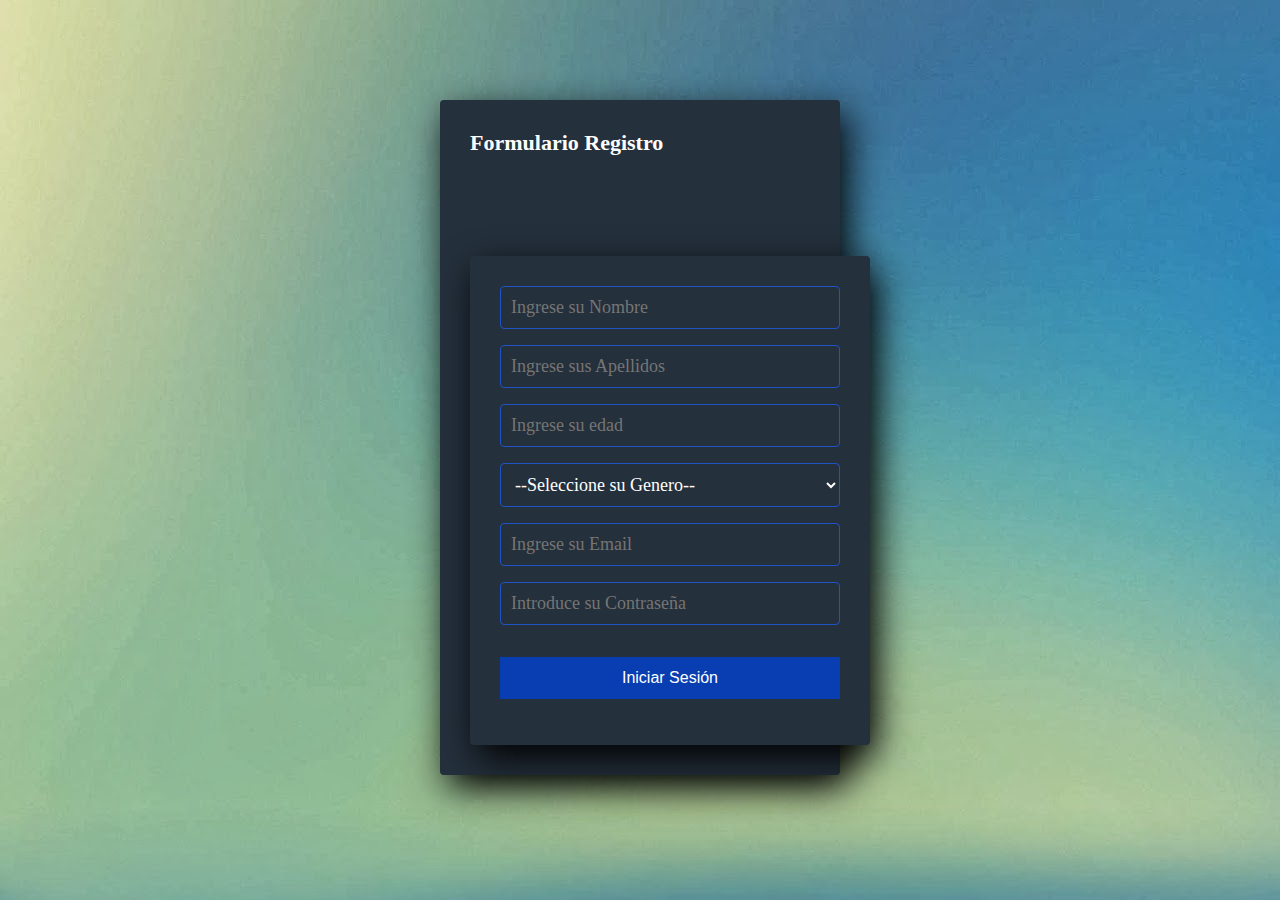
<file: index.html>
<!DOCTYPE html>
<html lang="en">
<head>
    <meta charset="UTF-8">
    <meta name="viewport" content="width=device-width, initial-scale=1.0">
    <meta http-equiv="X-UA-Compatible" content="ie=edge">
    <link rel="stylesheet" href="style.css">
    <title>Formulario Registro</title>
</head>
<body>
    <section class="form-register">
        <h4>Formulario Registro</h4>
        <div id="errorcase" class="errorcase"></div>
        <form class="form-register">
                <!--Introducir inputs necesarios HTML -->
                <input type="text" id="nombre" name="nombre" placeholder="Ingrese su Nombre" class="controls"><br>
                <input type="text" id="apellidos" name="apellidos" placeholder="Ingrese sus Apellidos" class="controls"><br>
                <input type="number" id="edad" name="edad" placeholder="Ingrese su edad" class="controls"><br>
                <select name="sexo" id="sexo" class="controls">
                    <option value="">--Seleccione su Genero--</option>
                    <option value="Masculino">Masculino</option>
                    <option value="Femenino">Femenino</option>
                    <option value="Otro">Otro/a</option>
                </select><br>
                <input type="email" id="email" name="email" placeholder="Ingrese su Email" class="controls"><br>
                <input type="password" id="contraseña" name="contraseña" placeholder="Introduce su Contraseña" class="controls"><br>
                <!--OJO: importante que tengan todas el atributo
                    class="controls" para que funcione el estilo correctamente -->
                
                <div class="submit-container">
                    <button class="botons" type="button" onclick="validar()">Iniciar Sesión</button>
                    <span class="icon"><img></span>
                </div>
        </form>
    </section>
    <script src="script.js"></script>
</body>
</html>
</file>
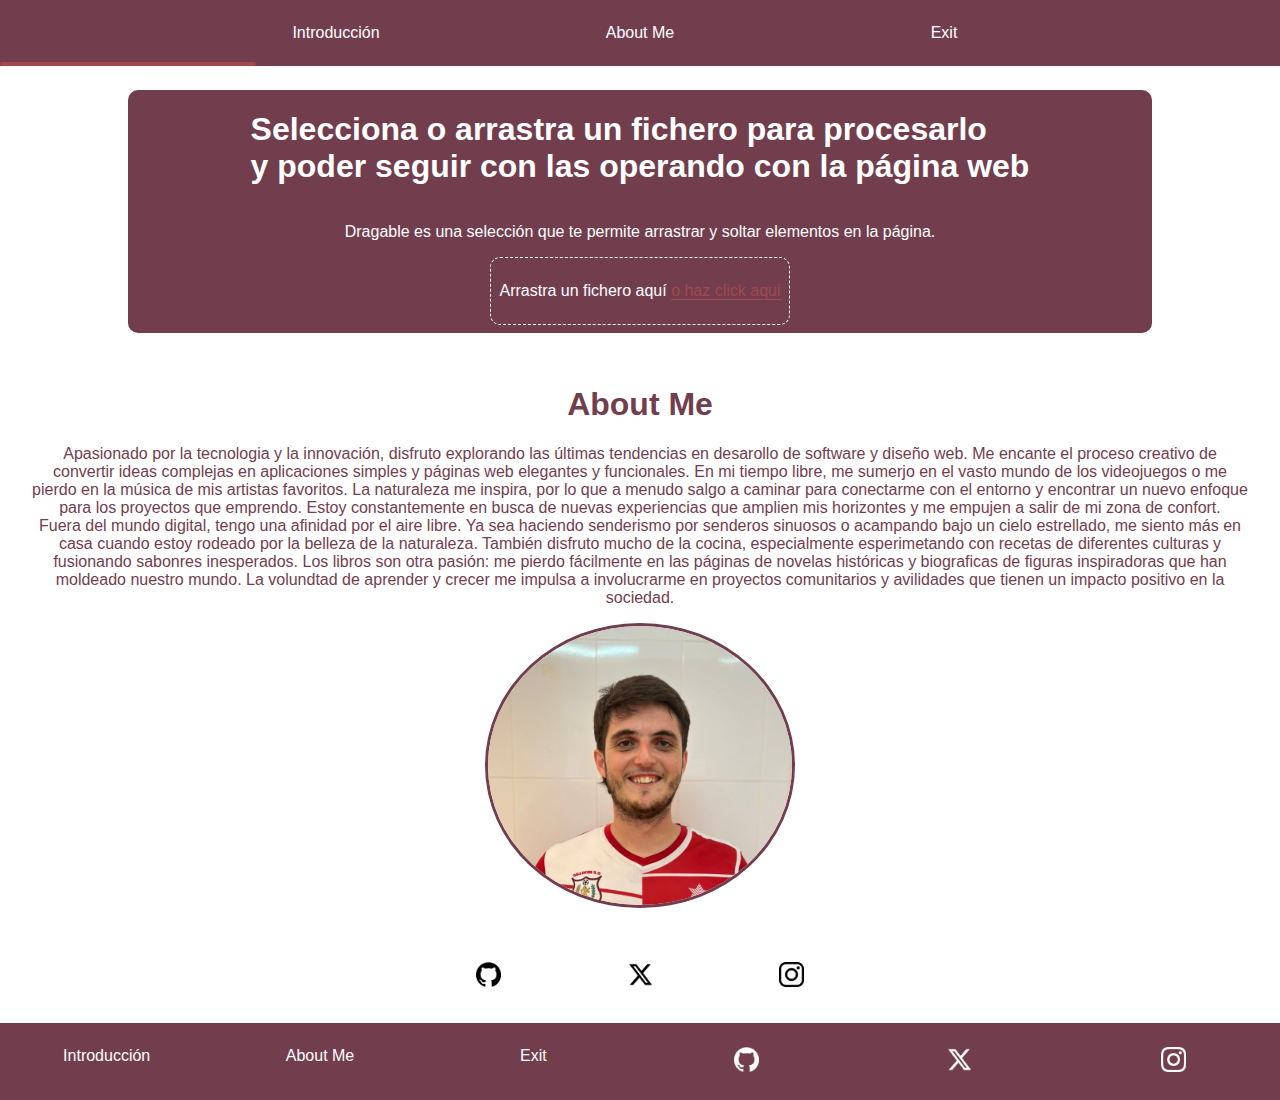
<file: src/dashboard.html>
<!DOCTYPE html>
<html lang="en">
<head>
    <meta charset="UTF-8">
    <meta name="viewport" content="width=device-width, initial-scale=1.0">
    <title>Proyecto final</title>
    <link rel="stylesheet" href="style_d.css">
    <script src="https://gmousse.github.io/dataframe-js/dist/dataframe.min.js"></script>
</head>
<body>

    <header>
        <nav class="menu">
                <a href="#introduccion">Introducción</a>
                <a href="#graficas" style="display: none;" id="menu-graficas">Gráficas</a>
                <a href="#tablas" style="display: none;" id="menu-tablas">Tablas</a>
                <a href="#about-me">About Me</a>
                <a href="#exit">Exit</a>
                <hr>
        </nav>
    </header>

    <section class="contenedor1">
        <div class="container1">
            <h1 id="h1">
                Selecciona o arrastra un fichero para procesarlo <br>
                y poder seguir con las operando con la página web
            </h1>
            <p>Dragable es una selección que te permite arrastrar y soltar elementos en la página.</p>
            <div class="draggableArea" draggable="true" id="dragg">
                <p>Arrastra un fichero aquí <label for="fileInput">o haz click aqui</label></p>
                <input type="file" name="fileInput" id="fileInput" style="display: none;" accept=".csv">
            </div>
        </div>
   

        

        <div class="container2">
            <div class="section" id="graficas">
                <h1>Gráficas</h1>
                <br>En esta sección puedes ver </br>todas las gráficas de interés de los datos introducidos</p>
                <img src="../imgs/Grafica Blanca.png" alt="Imagen de unas graficas">
            </div>

            <div class="section" id="tablas">
                <h1>Tablas</h1>
                <p>En esta seccion puedes ver <br> todas las tablas introducidas</p>
                <img src="../imgs/Tabals blanca.png" alt="Imagen de una tabla">
            </div>

            <div class="section" id="about-me">
                <h1>About Me</h1>
                <p>En esta seccion puedes ver información sobre el creador de la página</p>
                <img src="../imgs/Foto Ficha.jpg" alt="Imagen Carnet" class="carnet">
            </div>

            <div class="section" id="exit">
                <h1>Exit</h1>
                <p>Salir de la sesión y volver a la página de inicio de sesión</p>
                <img src="../imgs/Exit blanca.png" alt="imagen de salida">
            </div>
        </div>
    </section>

    <section class="contenedor2">
        <div class="container">
            <h1>Gráficas</h1>
            <h3>Introduce los parámetros de filtro para la gráfica</h3>
            <p>Selecciona el rango de años</p>
            <input type="range" name="sliderAno" id="sliderAnoG" min="2009" max="2023" value="2009" oninput="updateSliderValueGraficas()">
            <p id="sliderValueG"> Año Seleccionado: 2009</p>
        </div>

        <div class="containerG">
            <h1>Tablas</h1>
            <p>En esta seccion puedes ver todas las tablas introducidas</p>
        </div> 
    </section>

    <section class="contenedor3">
        <div class="container" id="titulo">
            <h1>Tablas</h1>
            <h3>Introduce los párametros de filtro para la tabla</h3>
            <p>Selecciona el rango de años</p>
            <input type="range" name="sliderAno" id="sliderAnoT" min="2009" max="2023" value="2009" oninput="updateSliderValueTablas()">
            <p id="sliderValueT"> Año Seleccionado: 2009</p>
        </div>
        <div class="containerT" id="total">
            Tabla Total
        </div>
        <div class="containerT" id="resultadoAno">
            Resultado Año
        </div>
    </section>

    <section class="contenedor4">
        <div class="container">
            <div class="about" id="introduccion">
                <h1>About Me</h1>
                <p>Apasionado por la tecnologia y la innovación, disfruto explorando las últimas tendencias en desarollo de software y diseño web.
                    Me encante el proceso creativo de convertir ideas complejas en aplicaciones simples y páginas web elegantes y funcionales.
                    En mi tiempo libre, me sumerjo en el vasto mundo de los videojuegos o me pierdo en la música de mis artistas favoritos.
                    La naturaleza me inspira, por lo que a menudo salgo a caminar  para conectarme con el entorno y encontrar un nuevo enfoque para los proyectos que emprendo. 
                    Estoy constantemente en busca de nuevas experiencias que amplien mis horizontes y me empujen a salir de mi zona de confort.
                    <br>
                    Fuera del mundo digital, tengo una afinidad por el aire libre. Ya sea haciendo senderismo por senderos sinuosos o acampando bajo un cielo estrellado, me siento más en casa cuando estoy rodeado por la belleza de la naturaleza.
                    También disfruto mucho de la cocina, especialmente esperimetando con recetas de diferentes culturas y fusionando sabonres inesperados.
                    Los libros son otra pasión: me pierdo fácilmente en las páginas de novelas históricas y biograficas de figuras inspiradoras que han moldeado nuestro mundo.
                    La volundtad de aprender y crecer me impulsa a involucrarme en proyectos comunitarios y avilidades que tienen un impacto positivo en la sociedad.           
                </p>
                <img src="../imgs/Foto Ficha.jpg" alt="Imagen Carnet" class="carnet">
                <div class="redes">
                    <a href="https://github.com/MarioTarrega"><img src="../imgs/Redes/gitHub.png" alt="GitHub"></a>
                    <a href="https://twitter.com/mariotb25"><img src="../imgs/Redes/image (1).png" alt="X"></a>
                    <a href="https://www.instagram.com/mariotb25/"><img src="../imgs/Redes/instagram.png" alt="Instagram"></a>
                </div>
            </div>   
        </div>
    </section>
    <footer>
        <nav class="pie">
            <a href="#introduccion">Introducción</a>
            <a href="#graficas" style="display: none;" id="menu-grafica">Gráficas</a>
            <a href="#tablas" style="display: none;" id="menu-tablas">Tablas</a>
            <a href="#about-me">About Me</a>
            <a href="#exit">Exit</a>
            <a href="https://github.com/MarioTarrega"><img src="../imgs/Redes/image.png" alt="GitHub"></a>
            <a href="https://twitter.com/mariotb25"><img src="../imgs/Redes/X(white).png" alt="X"></a>
            <a href="https://www.instagram.com/mariotb25/"><img src="../imgs/Redes/instagram(white).png" alt="Instagram"></a>
        </nav>
    </footer>    
    
    <script src="script-dash.js"></script>

    </body>
</html>
</file>
<file: style.css>
* {
    margin: 0;
    padding: 0;
    box-sizing: border-box;
  }
  
  body {
    background-image: url('./imgs/fondo.jpg');
  }
  
  .form-register {
    width: 400px;
    background: #24303c;
    padding: 30px;
    margin: auto;
    margin-top: 100px;
    border-radius: 4px;
    font-family: 'calibri';
    color: white;
    box-shadow: 7px 13px 37px #000;
  }
  
  .form-register h4 {
    font-size: 22px;
    margin-bottom: 20px;
  }
  
  .controls {
    width: 100%;
    background: #24303c;
    padding: 10px;
    border-radius: 4px;
    margin-bottom: 16px;
    border: 1px solid #1f53c5;
    font-family: 'calibri';
    font-size: 18px;
    color: white;
  }
  
  .form-register p {
    height: 40px;
    text-align: center;
    font-size: 18px;
    line-height: 40px;
  }
  
  .form-register a {
    color: white;
    text-decoration: none;
  }
  
  .form-register a:hover {
    color: white;
    text-decoration: underline;
  }
  
  .form-register .botons {
    width: 100%;
    background: #083eb2;
    border: none;
    padding: 12px;
    color: white;
    cursor: pointer;
    margin: 16px 0;
    font-size: 16px;
  }

  .submit-container {
    display: flex;
    flex-direction: row;
    align-items: center;
}

.botons {
        margin-bottom: 10px;
    }
</file>
<file: src/style_d.css>
body{
    font-family: Arial, Helvetica, sans-serif;
    background-color:white;
    margin: auto;
    padding: auto;
}
/* Header */
.menu{
    background-color: #723e4e;
    margin: 0;
    padding: 0;
    justify-content: center;
    display: -webkit-box;
    display: flex;
    position: relative;
    cursor: pointer;
}
.menu a{
    color: white;
    text-align: center;
    text-transform: capitalize;
    padding: 24px;
    display: block;
    width: calc(100% / 5);
    text-decoration: none;
}
.menu hr{
    -webkit-transition: all 375ms ease-out;
    transition: all 375ms ease-out;
    will-change: transform, background;
    position: absolute;
    bottom: 0;
    left: 0;
    margin: 0;
    border: 0;
    border-radius: 2px;
    height: 4px;
    width: calc(100% /5);
    background: #9f494c;
}
.menu a:hover ~ hr{
    background-color: white;
    -webkit-transition: background 250ms ease-out, -webkit-transform 250ms cubic-bezier(0, 0.5, 0.5, 1.1);
    transition: background 250ms ease-out, -webkit-transform 250ms cubic-bezier(0, 0.5, 0.5, 1.1);
    transition: transform 250ms cubic-bezier(0, 0.5, 0.5, 1.1), background 250ms ease-out;
    transition: transform 250ms cubic-bezier(0, 0.5, 0.5, 1.1), background 250ms ease-out, -webkit-transform 250ms cubic-bezier(0, 0.5, 0.5, 1.1);
}
.menu a:active ~ hr {
    background: #7a3133;
    -webkit-transition: all 250ms ease-out;
    transition: all 250ms ease-out;
}
.menu a:nth-child(1).active ~ hr {
    -webkit-transform: translateX(0%);
            transform: translateX(0%);
}
.menu a:nth-child(1):hover ~ hr,
.menu a:nth-child(1):hover ~ .active ~ hr, 
.menu a:nth-child(1):focus ~ hr,
.menu a:nth-child(1):focus ~ .active ~ hr, 
.menu a:nth-child(1):active ~ hr, 
.menu a:nth-child(1):active ~ .active ~ hr {
    -webkit-transform: translateX(0%);
            transform: translateX(0%);
}
.menu a:nth-child(2).active ~ hr {
    -webkit-transform: translateX(100%);
            transform: translateX(100%);
}
.menu a:nth-child(2):hover ~ hr, 
.menu a:nth-child(2):hover ~ .active ~ hr, 
.menu a:nth-child(2):focus ~ hr, 
.menu a:nth-child(2):focus ~ .active ~ hr, 
.menu a:nth-child(2):active ~ hr, 
.menu a:nth-child(2):active ~ .active ~ hr {
    -webkit-transform: translateX(100%);
            transform: translateX(100%);
}
.menu a:nth-child(3).active ~ hr {
    -webkit-transform: translateX(200%);
            transform: translateX(200%);
}
.menu a:nth-child(3):hover ~ hr, 
.menu a:nth-child(3):hover ~ .active ~ hr, 
.menu a:nth-child(3):focus ~ hr, 
.menu a:nth-child(3):focus ~ .active ~ hr, 
.menu a:nth-child(3):active ~ hr, 
.menu a:nth-child(3):active ~ .active ~ hr {
    -webkit-transform: translateX(200%);
            transform: translateX(200%);
}
.menu a:nth-child(4).active ~ hr {
    -webkit-transform: translateX(300%);
            transform: translateX(300%);
}
.menu a:nth-child(4):hover ~ hr, 
.menu a:nth-child(4):hover ~ .active ~ hr, 
.menu a:nth-child(4):focus ~ hr, 
.menu a:nth-child(4):focus ~ .active ~ hr, 
.menu a:nth-child(4):active ~ hr, 
.menu a:nth-child(4):active ~ .active ~ hr {
    -webkit-transform: translateX(300%);
            transform: translateX(300%);
}
.menu a:nth-child(5).active ~ hr {
    -webkit-transform: translateX(400%);
            transform: translateX(400%);
}
.menu a:nth-child(5):hover ~ hr, 
.menu a:nth-child(5):hover ~ .active ~ hr, 
.menu a:nth-child(5):focus ~ hr, 
.menu a:nth-child(5):focus ~ .active ~ hr, 
.menu a:nth-child(5):active ~ hr, 
.menu a:nth-child(5):active ~ .active ~ hr {
-webkit-transform: translateX(400%);
            transform: translateX(400%);
}
#oculto{
    display: none;
}

/*Contenido*/

/*container1*/
.container1{
    display: flex;
    flex-direction: column;
    justify-content: center;
    align-items: center;
    margin: 1.5rem;
    margin-left: 10%;
    margin-right: 10%;
    background-color: #723e4e;
    border-radius: 10px;
    color: white;
}


.draggableArea{
   border-color: black;
   border: dashed 1px;
   padding: 0.5rem;
   margin-bottom: 0.5rem;
   background-color: #723e4e;
   border-radius: 10px;
}

.draggableArea label{
    color: #9f494c;
    border-bottom: #9f494c solid 1px;
    cursor: pointer;
}


/*container2*/

.container2 {
    display: grid;
    grid-template-columns: repeat(2, 1fr);
    grid-template-rows: repeat(2, 1fr);
    gap: 5px;
    margin: 20px;
    padding-left: 5%;
    padding-right: 5%;
    display: none;
}

.container2 .section{
    background-color: #723e4e;
    border-radius: 10px;
    color: white;
    padding: 0.5rem;
    margin: 0.5rem;
    text-align: center;
}

.container2 img {
    width: 35%;
    height: auto;  
}

.contenedor2{
    grid-template-columns: 35% 65%;
    grid-template-rows: 1fr;
    gap: 5px;
    text-align: center;
    background-color: #723e4e;
    border-top-right-radius: 10px;
    border-top-left-radius: 10px;
    margin-left : 0.2rem;
    margin-right: 0.2rem;
    display: none;

}

.contenedor2 .container{
    background-color: white;
    border-radius: 10px;
    color: #723e4e;
    padding: 0.5rem;
    margin: 0.5rem;
    text-align: center;
    border: #723e4e solid 1px;

}

.contenedor2 .containerG{
    background-color: white;
    border-radius: 10px;
    color: #723e4e;
    padding: 0.5rem;
    margin: 0.5rem;
    text-align: center;
    border: #723e4e solid 1px;

}

.contenedor3{
    text-align: center;
    background-color: #723e4e;
    padding: 1.5rem;
    margin-bottom: 1.5rem;
    border-bottom-right-radius: 10px;
    border-bottom-left-radius: 10px;
    margin-left : 0.2rem;
    margin-right: 0.2rem;
    display: none;
}
.contenedor3 .container{
    background-color: white;
    border-radius: 10px;
    color: #723e4e;
    padding: 0.5rem;
    margin: 0.5rem;
    text-align: center;
    border: #723e4e solid 1px;
}

.contenedor3 .containerT{
    background-color: white;
    border-radius: 10px;
    color: #723e4e;
    padding: 0.5rem;
    margin: 0.5rem;
    text-align: center;
    border: #723e4e solid 1px;
}
.container{
    display: flex;
    flex-direction: column;
    justify-content: center;
    align-items: center;
    margin: 1.5rem;
    padding: 0.5rem;
    background-color: white;
    border-radius: 10px;
    color: #723e4e;
    text-align: center;
} 

.carnet{
    width: 25%;
    border-radius: 50%;
    border-color: #7a3133;
    border: solid 3px;

}

.redes{
    margin-top: 50px;
}
.redes img{
    width: 25px;
    height:  25px;
    padding-left: 5%;
    padding-right: 5%;
}
.pie img{
    width: 25px;
    height:  25px;
}

.pie{
    background-color: #723e4e;
    margin: 0;
    padding: 0;
    justify-content: center;
    display: -webkit-box;
    display: flex;
    position: relative;
    cursor: pointer;
}
.pie a{
    color: white;
    text-align: center;
    text-transform: capitalize;
    padding: 24px;
    display: block;
    width: calc(100% / 5);
    text-decoration: none;
}
.pie hr{
    -webkit-transition: all 375ms ease-out;
    transition: all 375ms ease-out;
    will-change: transform, background;
    position: absolute;
    bottom: 0;
    left: 0;
    margin: 0;
    border: 0;
    border-radius: 2px;
    height: 4px;
    width: calc(100% /5);
    background: #9f494c;
}
.pie a:hover ~ hr{
    background-color: white;
    -webkit-transition: background 250ms ease-out, -webkit-transform 250ms cubic-bezier(0, 0.5, 0.5, 1.1);
    transition: background 250ms ease-out, -webkit-transform 250ms cubic-bezier(0, 0.5, 0.5, 1.1);
    transition: transform 250ms cubic-bezier(0, 0.5, 0.5, 1.1), background 250ms ease-out;
    transition: transform 250ms cubic-bezier(0, 0.5, 0.5, 1.1), background 250ms ease-out, -webkit-transform 250ms cubic-bezier(0, 0.5, 0.5, 1.1);
}
.pie a:active ~ hr {
    background: #7a3133;
    -webkit-transition: all 250ms ease-out;
    transition: all 250ms ease-out;
}
.pie a:nth-child(1).active ~ hr {
    -webkit-transform: translateX(0%);
            transform: translateX(0%);
}
.pie a:nth-child(1):hover ~ hr,
.pie a:nth-child(1):hover ~ .active ~ hr, 
.pie a:nth-child(1):focus ~ hr,
.pie a:nth-child(1):focus ~ .active ~ hr, 
.pie a:nth-child(1):active ~ hr, 
.pie a:nth-child(1):active ~ .active ~ hr {
    -webkit-transform: translateX(0%);
            transform: translateX(0%);
}
.pie a:nth-child(2).active ~ hr {
    -webkit-transform: translateX(100%);
            transform: translateX(100%);
}
.pie a:nth-child(2):hover ~ hr, 
.pie a:nth-child(2):hover ~ .active ~ hr, 
.pie a:nth-child(2):focus ~ hr, 
.pie a:nth-child(2):focus ~ .active ~ hr, 
.pie a:nth-child(2):active ~ hr, 
.pie a:nth-child(2):active ~ .active ~ hr {
    -webkit-transform: translateX(100%);
            transform: translateX(100%);
}
.pie a:nth-child(3).active ~ hr {
    -webkit-transform: translateX(200%);
            transform: translateX(200%);
}
.pie a:nth-child(3):hover ~ hr, 
.pie a:nth-child(3):hover ~ .active ~ hr, 
.pie a:nth-child(3):focus ~ hr, 
.pie a:nth-child(3):focus ~ .active ~ hr, 
.pie a:nth-child(3):active ~ hr, 
.pie a:nth-child(3):active ~ .active ~ hr {
    -webkit-transform: translateX(200%);
            transform: translateX(200%);
}
.pie a:nth-child(4).active ~ hr {
    -webkit-transform: translateX(300%);
            transform: translateX(300%);
}
.pie a:nth-child(4):hover ~ hr, 
.pie a:nth-child(4):hover ~ .active ~ hr, 
.pie a:nth-child(4):focus ~ hr, 
.pie a:nth-child(4):focus ~ .active ~ hr, 
.pie a:nth-child(4):active ~ hr, 
.pie a:nth-child(4):active ~ .active ~ hr {
    -webkit-transform: translateX(300%);
            transform: translateX(300%);
}
.pie a:nth-child(5).active ~ hr {
    -webkit-transform: translateX(400%);
            transform: translateX(400%);
}
.pie a:nth-child(5):hover ~ hr, 
.pie a:nth-child(5):hover ~ .active ~ hr, 
.pie a:nth-child(5):focus ~ hr, 
.pie a:nth-child(5):focus ~ .active ~ hr, 
.pie a:nth-child(5):active ~ hr, 
.pie a:nth-child(5):active ~ .active ~ hr {
-webkit-transform: translateX(400%);
            transform: translateX(400%);
}
.pie a:nth-child(6).active ~ hr {
    -webkit-transform: translateX(400%);
            transform: translateX(400%);
}
.pie a:nth-child(6):hover ~ hr, 
.pie a:nth-child(6):hover ~ .active ~ hr, 
.pie a:nth-child(6):focus ~ hr, 
.pie a:nth-child(6):focus ~ .active ~ hr, 
.pie a:nth-child(6):active ~ hr, 
.pie a:nth-child(6):active ~ .active ~ hr {
-webkit-transform: translateX(400%);
            transform: translateX(400%);
}
.pie a:nth-child(7).active ~ hr {
    -webkit-transform: translateX(400%);
            transform: translateX(400%);
}
.pie a:nth-child(7):hover ~ hr, 
.pie a:nth-child(7):hover ~ .active ~ hr, 
.pie a:nth-child(7):focus ~ hr, 
.pie a:nth-child(7):focus ~ .active ~ hr, 
.pie a:nth-child(7):active ~ hr, 
.pie a:nth-child(7):active ~ .active ~ hr {
-webkit-transform: translateX(400%);
            transform: translateX(400%);
}
.pie a:nth-child(8).active ~ hr {
    -webkit-transform: translateX(400%);
            transform: translateX(400%);
}
.pie a:nth-child(8):hover ~ hr, 
.pie a:nth-child(8):hover ~ .active ~ hr, 
.pie a:nth-child(8):focus ~ hr, 
.pie a:nth-child(8):focus ~ .active ~ hr, 
.pie a:nth-child(8):active ~ hr, 
.pie a:nth-child(8):active ~ .active ~ hr {
-webkit-transform: translateX(400%);
            transform: translateX(400%);
}
</file>
